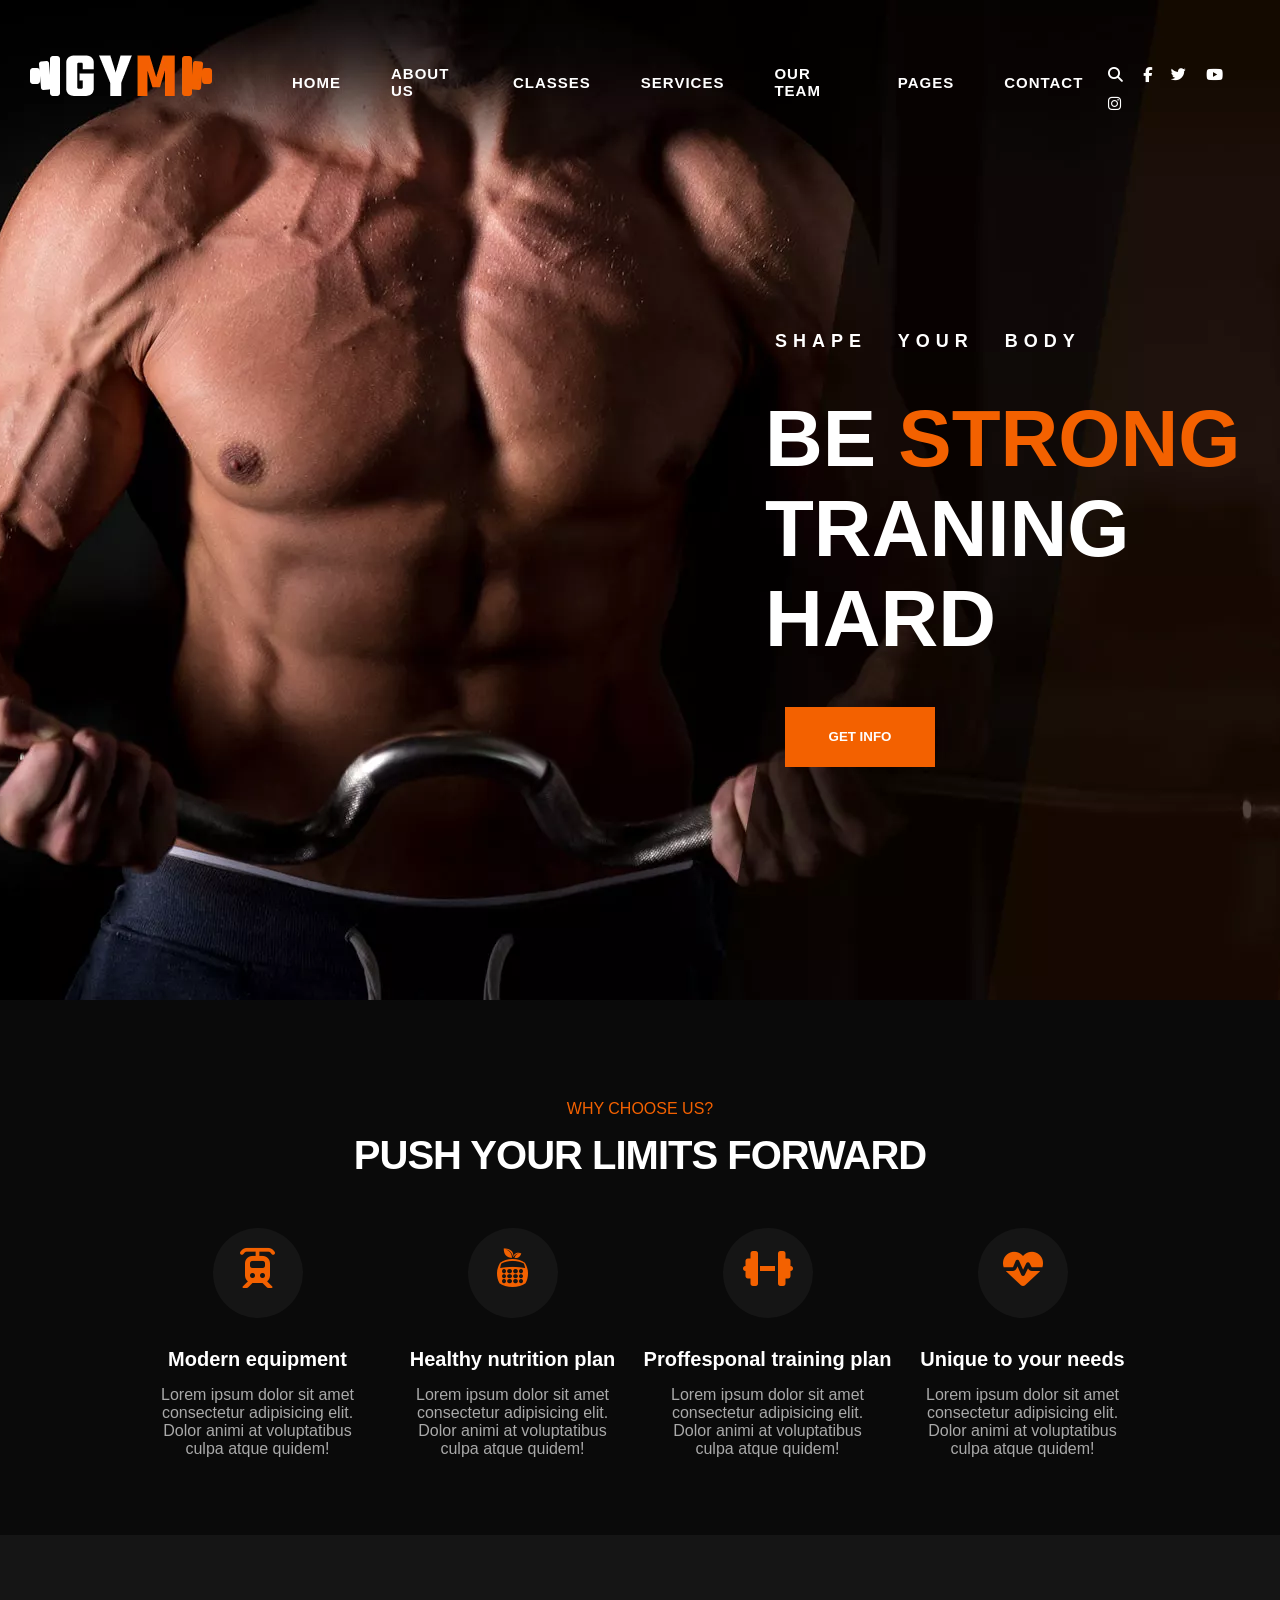
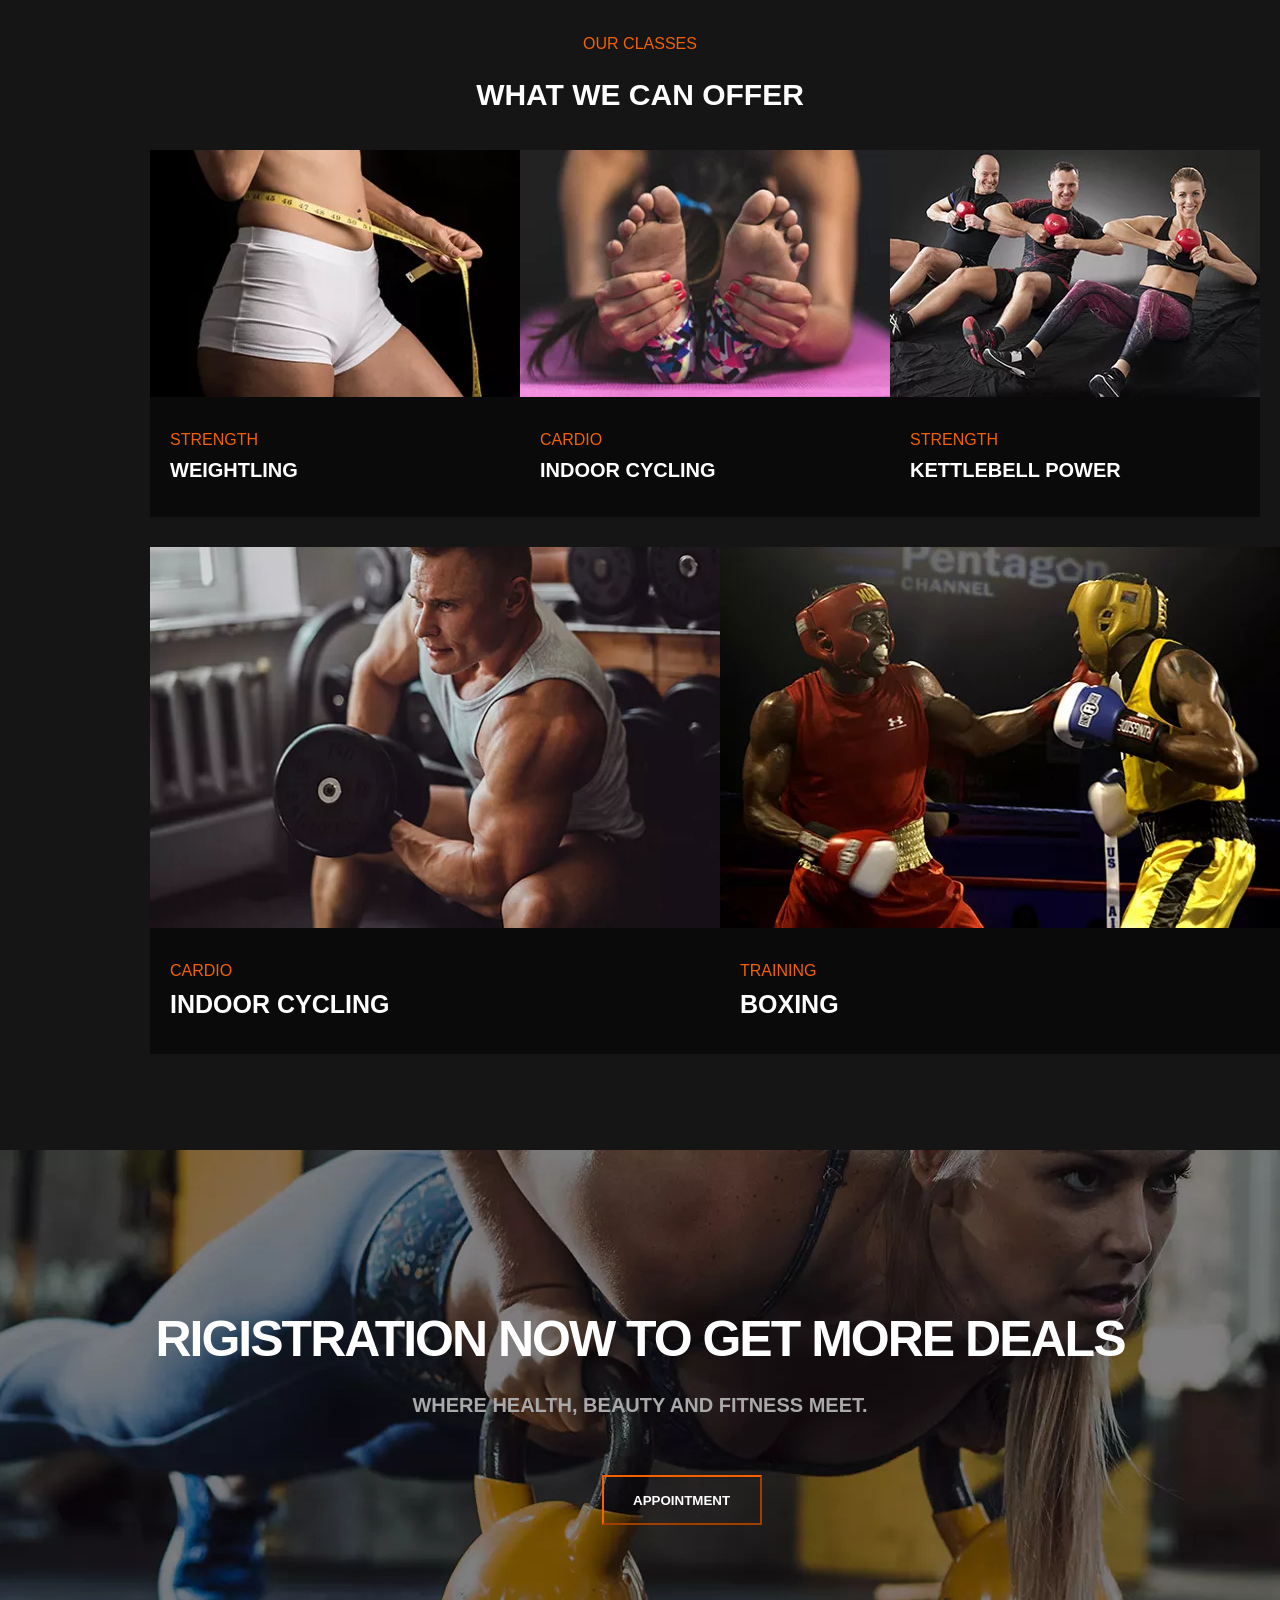
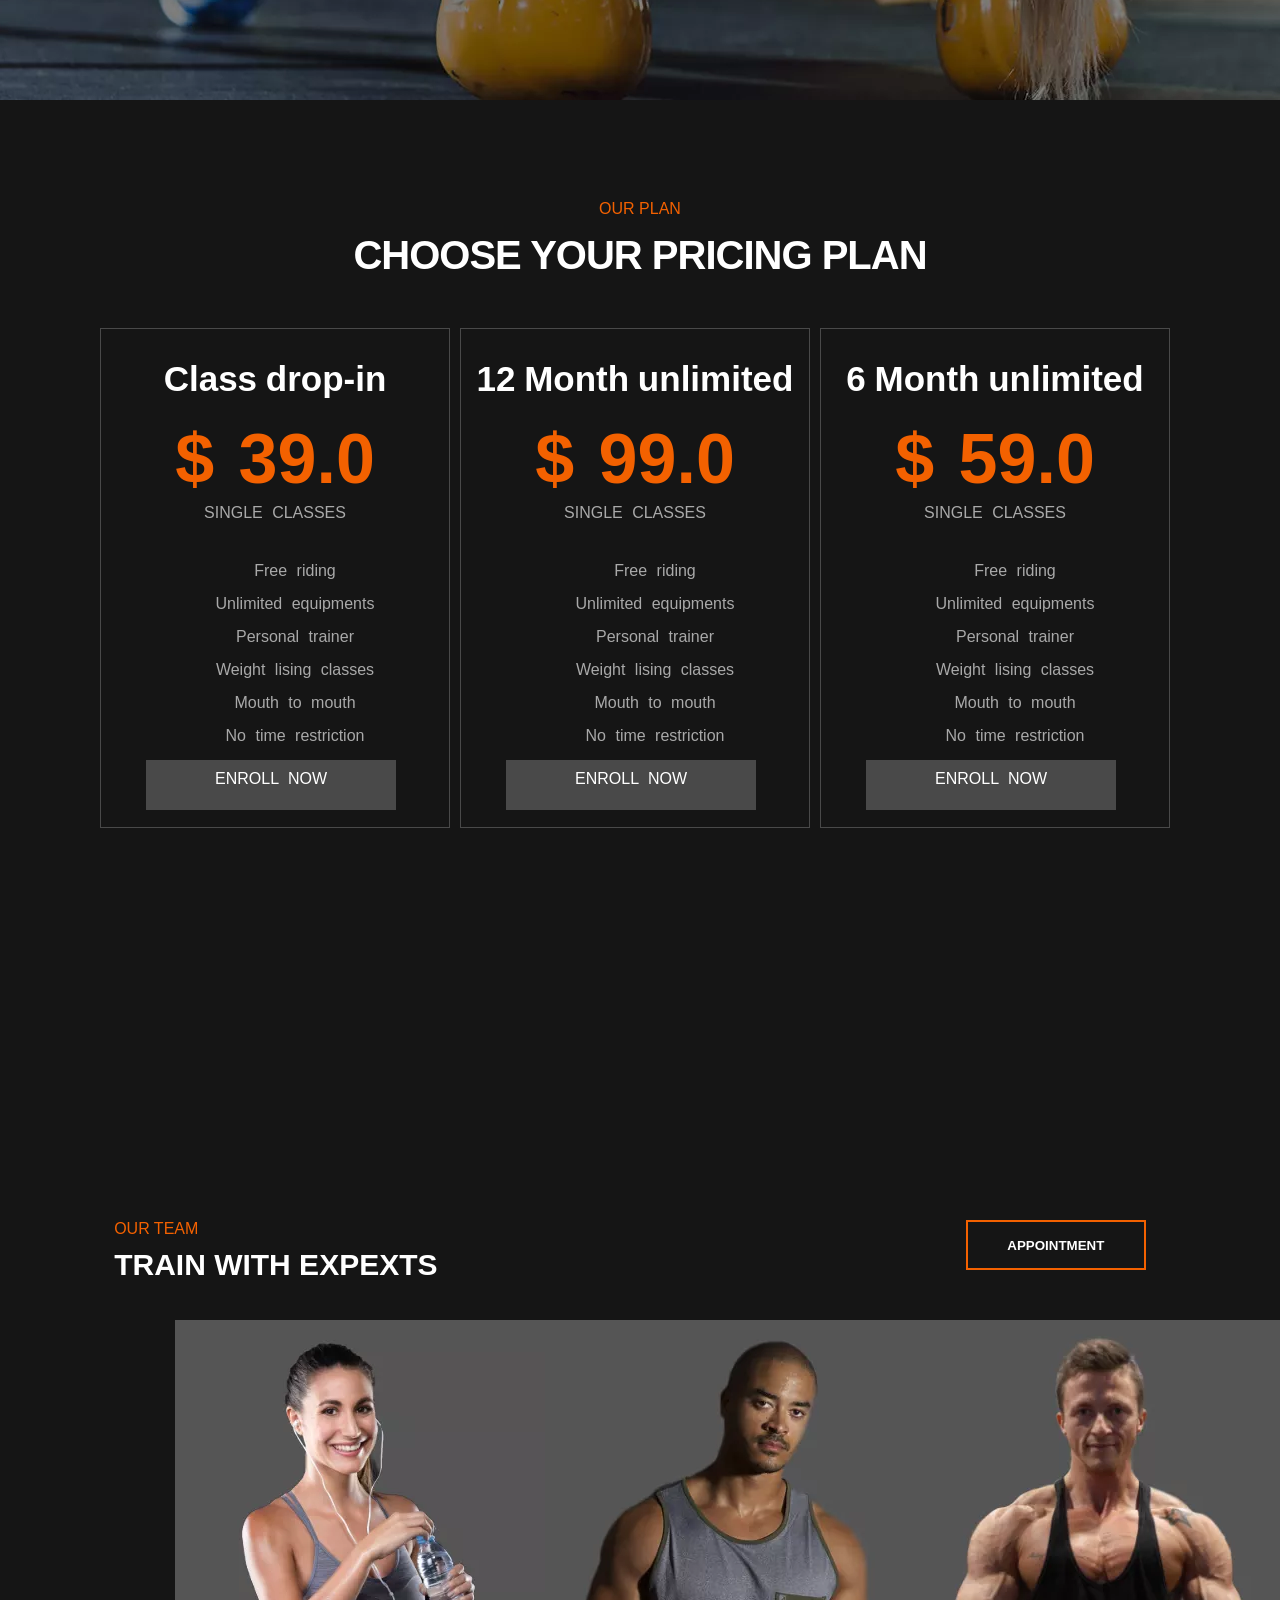
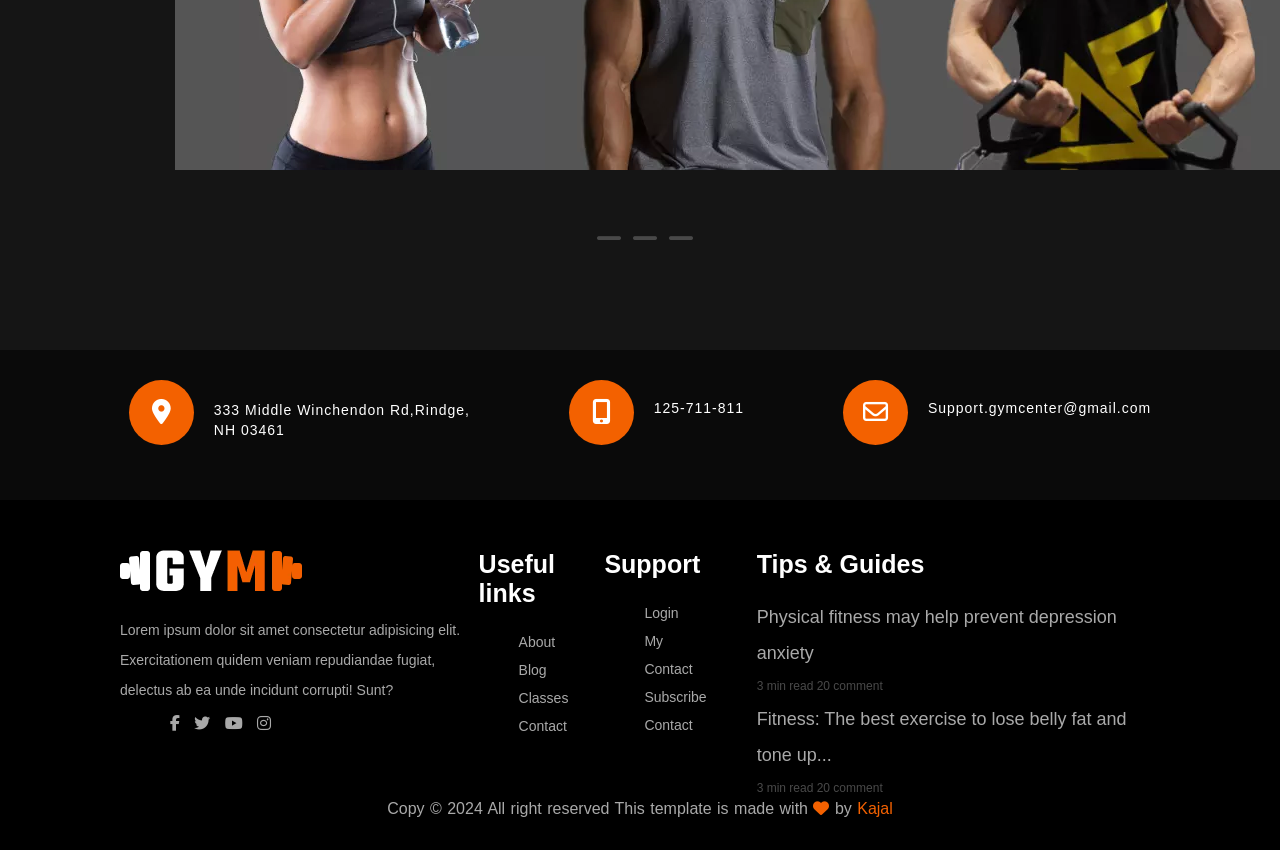
<file: index.html>
<!DOCTYPE html>
<html lang="en">
<head>
    <meta charset="UTF-8">
    <meta name="viewport" content="width=device-width, initial-scale=1.0">
    <title>Document</title>
    <link rel="stylesheet" href="style.css">
    <link rel="stylesheet" href="https://cdnjs.cloudflare.com/ajax/libs/font-awesome/6.6.0/css/all.min.css" integrity="sha512-Kc323vGBEqzTmouAECnVceyQqyqdsSiqLQISBL29aUW4U/M7pSPA/gEUZQqv1cwx4OnYxTxve5UMg5GT6L4JJg==" crossorigin="anonymous" referrerpolicy="no-referrer" />


    <link rel="preconnect" href="https://fonts.googleapis.com">
<link rel="preconnect" href="https://fonts.gstatic.com" crossorigin>
<link href="https://fonts.googleapis.com/css2?family=Mulish:ital,wght@0,200..1000;1,200..1000&display=swap" rel="stylesheet">
</head>
<body>
    <div class="head">
       <nav>
        <div class="fst-nav">
<img src="team/logo.png" alt="">
        </div>
        <div class="mid-nav">
            <ul>
                <li > <a href="" class="home">HOME</a></li>
                <li> <a href="">ABOUT US</a></li>
                <li> <a href="">CLASSES</a></li>
                <li> <a href="">SERVICES</a></li>
                <li> <a href="">OUR TEAM</a></li>
                <li> <a href="">PAGES</a></li>
                <li> <a href="">CONTACT</a></li>
                
                
                
            </ul>
        </div>
        <div class="lst-nav">
            <div class="icons">
                <a href=""><i class="fas fa-search"></i></a>
                <a href=""><i class="fab fa-facebook-f" class="search"></i></a>
                <a href=""><i class="fab fa-twitter"></i></a>
                
                <a href=""><i class="fab fa-youtube"></i></a>
                
                <a href=""><i class="fab fa-instagram"></i></a>
                

            </div>

        </div>
        
       </nav>

       <div class="main">
        <p>SHAPE YOUR BODY</p>
        <H3>BE <span>STRONG</span> <br>TRANING HARD</H3>
        <button>GET INFO</button>

       </div>
        

    </div>
    <div class="main-cont">
        <div class="uper-div">
            <div class="why-choose">
                <p>WHY CHOOSE US?</p>
                <H4>PUSH YOUR LIMITS FORWARD</H4>
            </div>
            <div class="choose-section">
                <div class="equipment">
                    <i class="fa-solid fa-train-tram"></i>
                    <h5>Modern equipment</h5>
                    <p>Lorem ipsum dolor sit amet consectetur adipisicing elit. Dolor animi at voluptatibus culpa atque quidem!</p>

                </div>
                <div class="nutrition">
                    <i class="fa-brands fa-nutritionix"></i>
                    <h5>Healthy nutrition plan</h5>
                    <p>Lorem ipsum dolor sit amet consectetur adipisicing elit. Dolor animi at voluptatibus culpa atque quidem!</p>
                </div>
                <div class="training">
                    <i class="fa-solid fa-dumbbell"></i>
                    <h5>Proffesponal training plan</h5>
                    <p>Lorem ipsum dolor sit amet consectetur adipisicing elit. Dolor animi at voluptatibus culpa atque quidem!</p>
                </div>
                <div class="needs">
                    <i class="fa-solid fa-heart-pulse"></i>
                    <h5>Unique to your needs</h5>
                    <p>Lorem ipsum dolor sit amet consectetur adipisicing elit. Dolor animi at voluptatibus culpa atque quidem!</p>
                </div>
            </div>
        </div>

        <div class="lower-div">
            <p>OUR CLASSES</p>
            <H4>WHAT WE CAN OFFER </H4>

        </div>

    </div>

    <div class="main-cont2">
        <div class="offer-1">
            <div class="weightlifting">
                <img src="classes/class-1.jpg" alt=""> 
                <p>STRENGTH</p> 
                <H5>WEIGHTLING</H5>
            </div>
            <div class="cardio">
                <img src="classes/class-2.jpg" alt="">
                <p>CARDIO</p>
                <H5>INDOOR CYCLING</H5>
            </div>
            <div class="kettlebell">
                <img src="classes/class-3.jpg" alt="">
                <p>STRENGTH</p>
                <H5>KETTLEBELL POWER</H5>
            </div>
        </div>

        <div class="offer-2">
            <div class="cycling">
                <img src="classes/class-4.jpg" alt="">
                <p>CARDIO</p>
                <H5>INDOOR CYCLING</H5>
            </div>

            <div class="boxing">
                <img src="classes/class-5.jpg" alt="">
                
                    <P>TRAINING</P>
                <H5>BOXING</H5>
                
                
            </div>
           
          
           
        </div>

    </div>
    <div class="main-cont3">
        <h3>RIGISTRATION NOW TO GET MORE DEALS</h3>
        <P>WHERE HEALTH, BEAUTY AND FITNESS MEET.</P>
        <button>APPOINTMENT</button>
    </div>

    <div class="main-cont4">
        <div class="plan">
            <p>OUR PLAN</p>
            <H4>CHOOSE YOUR PRICING PLAN</H4>
        </div>
        <div class="plan-sec">
            <div class="plan-sec1">
                <h5>Class drop-in</h5>
                <h4>$ 39.0</h4>
                <p>SINGLE CLASSES</p>
                <ul>
                    <li>Free riding</li>
                    <li>Unlimited equipments</li>
                    <li>Personal trainer</li>
                    <li>Weight lising classes</li>
                    <li>Mouth to mouth</li>
                    <li>No time restriction</li>
                </ul>
                <div class="a-div">
                    <a href="">ENROLL NOW</a>
                </div>
                

            </div>
            <div class="plan-sec2">
                <h5>12 Month unlimited</h5>
                <h4>$ 99.0</h4>
                <p>SINGLE CLASSES</p>

                <ul>
                    <li>Free riding</li>
                    <li>Unlimited equipments</li>
                    <li>Personal trainer</li>
                    <li>Weight lising classes</li>
                    <li>Mouth to mouth</li>
                    <li>No time restriction</li>
                </ul>
                <div class="a-div">
                    <a href="">ENROLL NOW</a>
                </div>
                
            </div>
            <div class="plan-sec3">
                <h5>6 Month unlimited</h5>
                <h4>$ 59.0</h4>
                <p>SINGLE CLASSES</p>

                <ul>
                    <li>Free riding</li>
                    <li>Unlimited equipments</li>
                    <li>Personal trainer</li>
                    <li>Weight lising classes</li>
                    <li>Mouth to mouth</li>
                    <li>No time restriction</li>
                </ul>
                <div class="a-div">
                    <a href="">ENROLL NOW</a>
                </div>
                
            </div>
        </div>
    </div>
    <div class="main-cont6">
        <div class="team">
            <div class="left-team">
                <p class="our">OUR TEAM</p>
                <P class="train">TRAIN WITH EXPEXTS</P>
            </div>
            <div class="right">
                <button>APPOINTMENT</button>
            </div>
        </div>
        <div class="img-team">
            <div class="img1">
                <img src="team/team-1.jpg" alt="">
            </div>
            <div class="img2">
                <img src="team/team-2.jpg" alt="">
            </div>
            <div class="img3">
                <img src="team/team-3.jpg" alt="">
            </div>
        </div>
        <div class="dash-cont">
            <i class="fas fa-minus"></i><i class="fas fa-minus"></i><i class="fas fa-minus"></i>
        </div>
        
    </div>

    <div class="cont7">
        <div class="cont7-up">
            <div class="sec1">
                <div class="icon">
                    <i class="fas fa-map-marker-alt"></i>
                </div>
                
                <p>333 Middle Winchendon Rd,Rindge, <br>NH 03461</p>
            </div>
            <div class="sec2">
                <div class="icon">
                    <i class="fas fa-mobile-alt"></i>
                </div>
                <p>125-711-811 </p>
            </div>
            <div class="sec3">
                <div class="icon">
                    <i class="far fa-envelope"></i>
                </div>
                <p>Support.gymcenter@gmail.com</p>
            </div>
        </div>
        <div class="cont7-down">
            <div class="box1">
               <img src="team/logo.png" alt=""> 
               <p>Lorem ipsum dolor sit amet consectetur adipisicing elit. Exercitationem quidem veniam repudiandae fugiat, delectus ab ea unde incidunt corrupti! Sunt?</p>
               <ul>
                <a href=""><i class="fab fa-facebook-f" class="search"></i></a>
                <a href=""><i class="fab fa-twitter"></i></a>
                
                <a href=""><i class="fab fa-youtube"></i></a>
                
                <a href=""><i class="fab fa-instagram"></i></a>
               </ul>
            </div>
            <div class="box2">
                <h5>Useful links </h5>
                <ul>
                    <li>About</li>
                    <li>Blog</li>
                    <li>Classes</li>
                    <li>Contact</li>
                </ul>
            </div>
            <div class="box3">
                <h5>Support</h5>
                <ul>
                    <li>Login</li>
                    <li>My Contact</li>
                    <li>Subscribe</li>
                    <li>Contact</li>
                </ul>
            </div>
            <div class="box4">
                <h5>Tips & Guides</h5>
                <p>Physical fitness may help prevent depression anxiety</p>
                <p class="grey">3 min read  20 comment</p>
                <p>Fitness: The best exercise to lose belly fat and tone up...</p>
                <p class="grey">3 min read  20 comment</p>
            </div>
        </div>
        <div class="footer">
            <p>Copy &#169 2024 All right reserved  This template is made with <i class="fa-solid fa-heart"></i> by <span>Kajal</span></p>
        </div>

    </div>
</body>
</html>
</file>
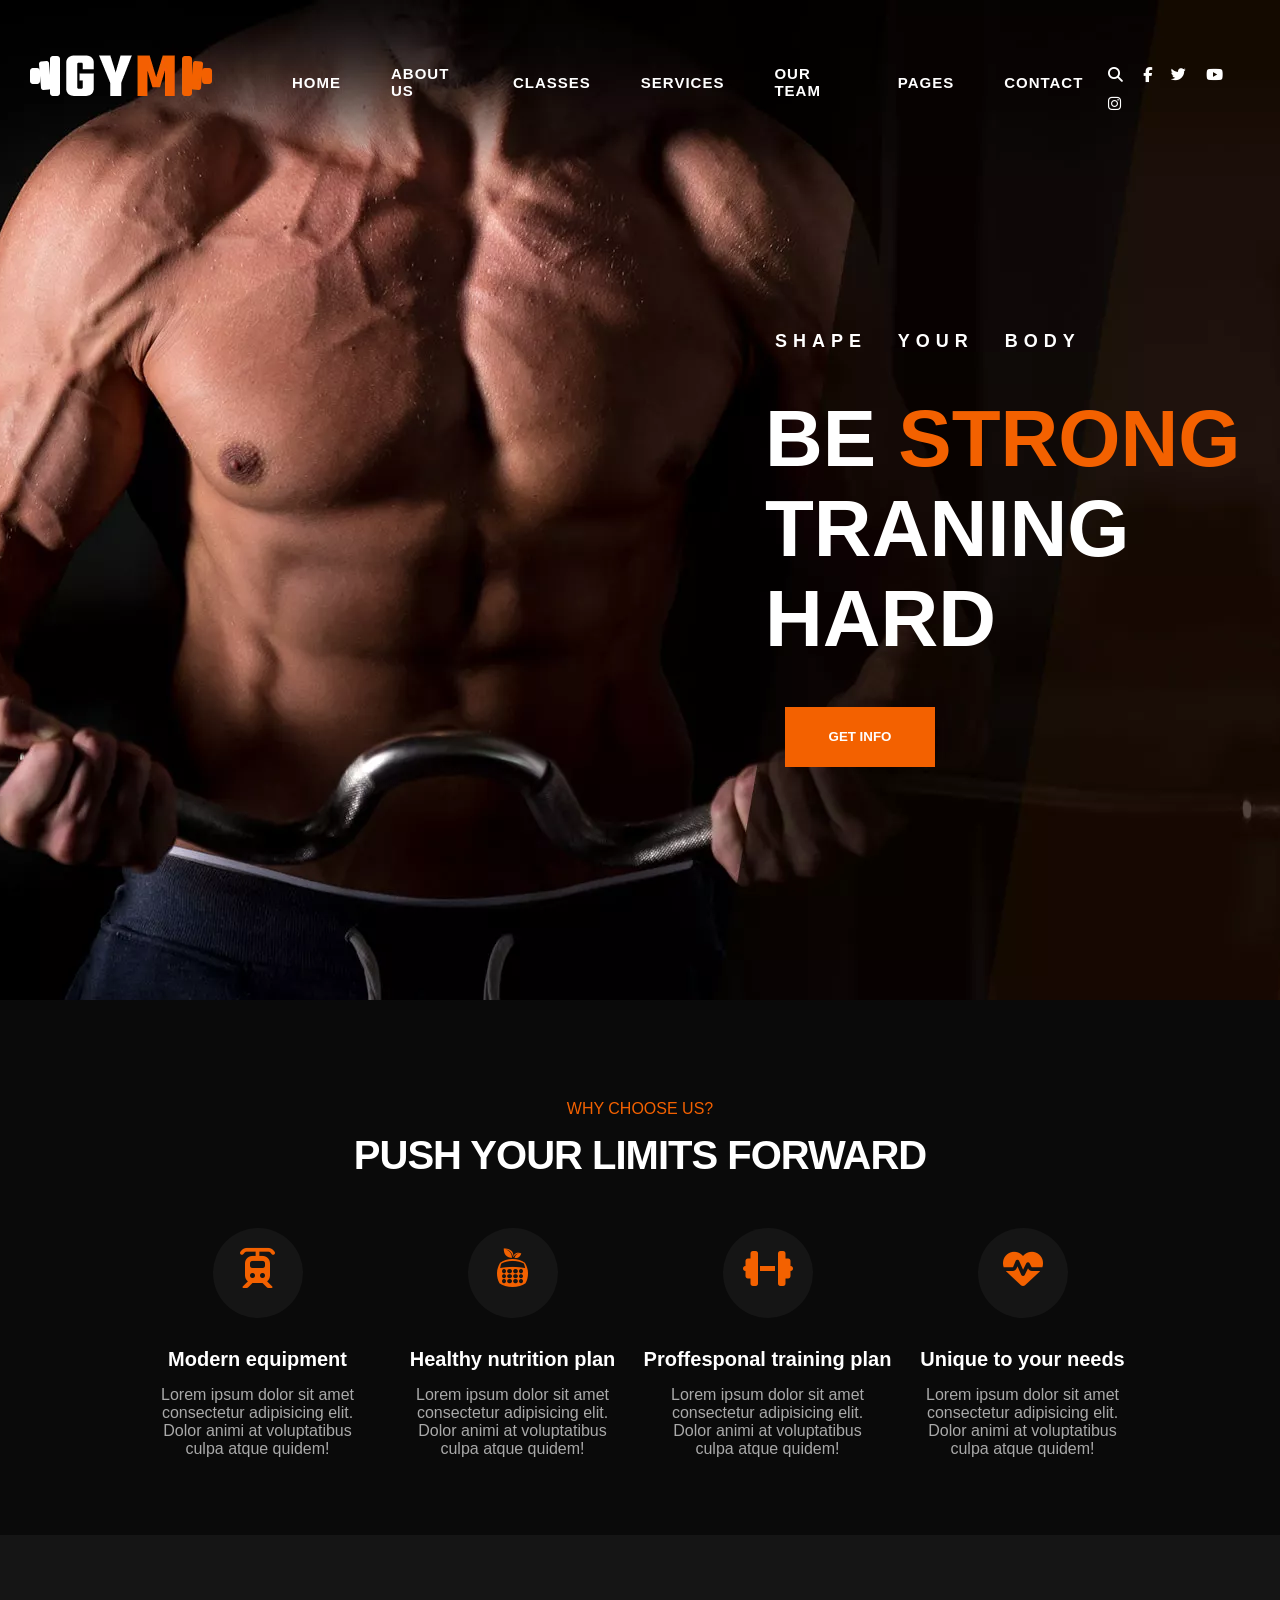
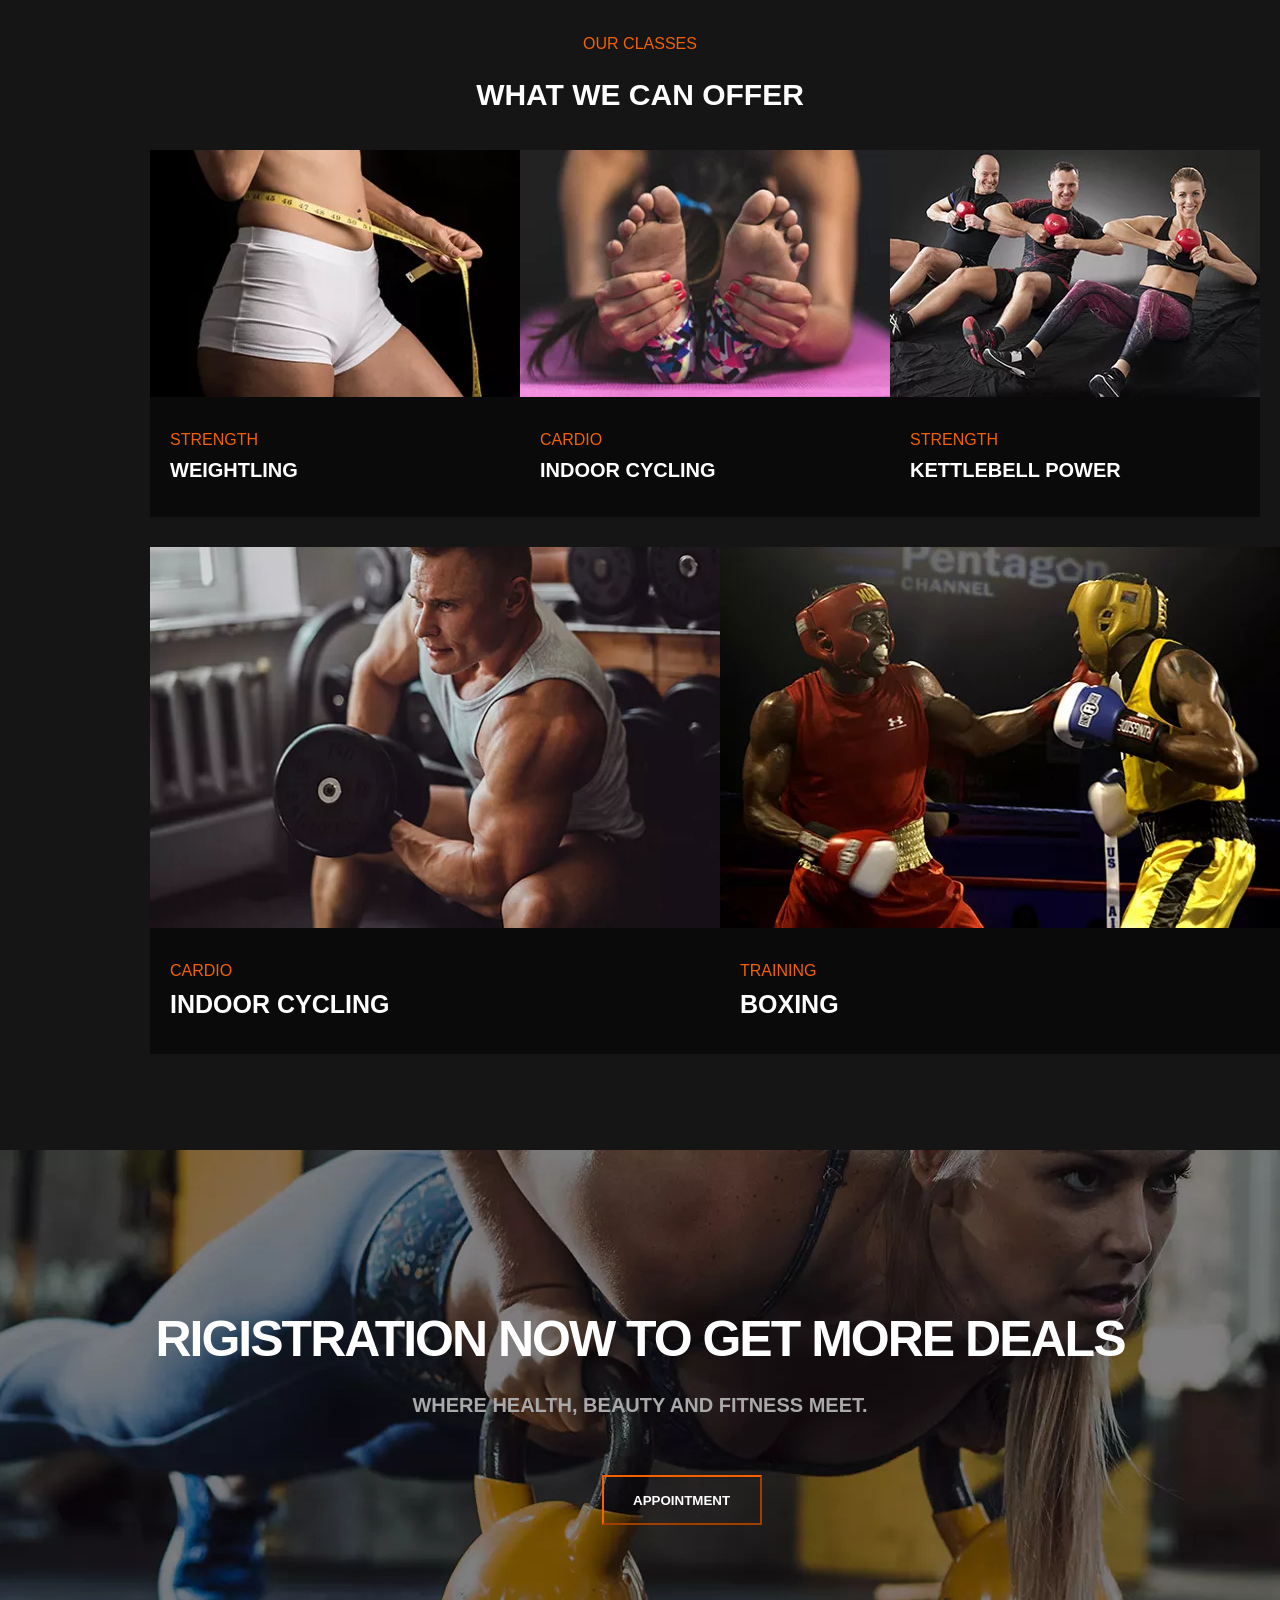
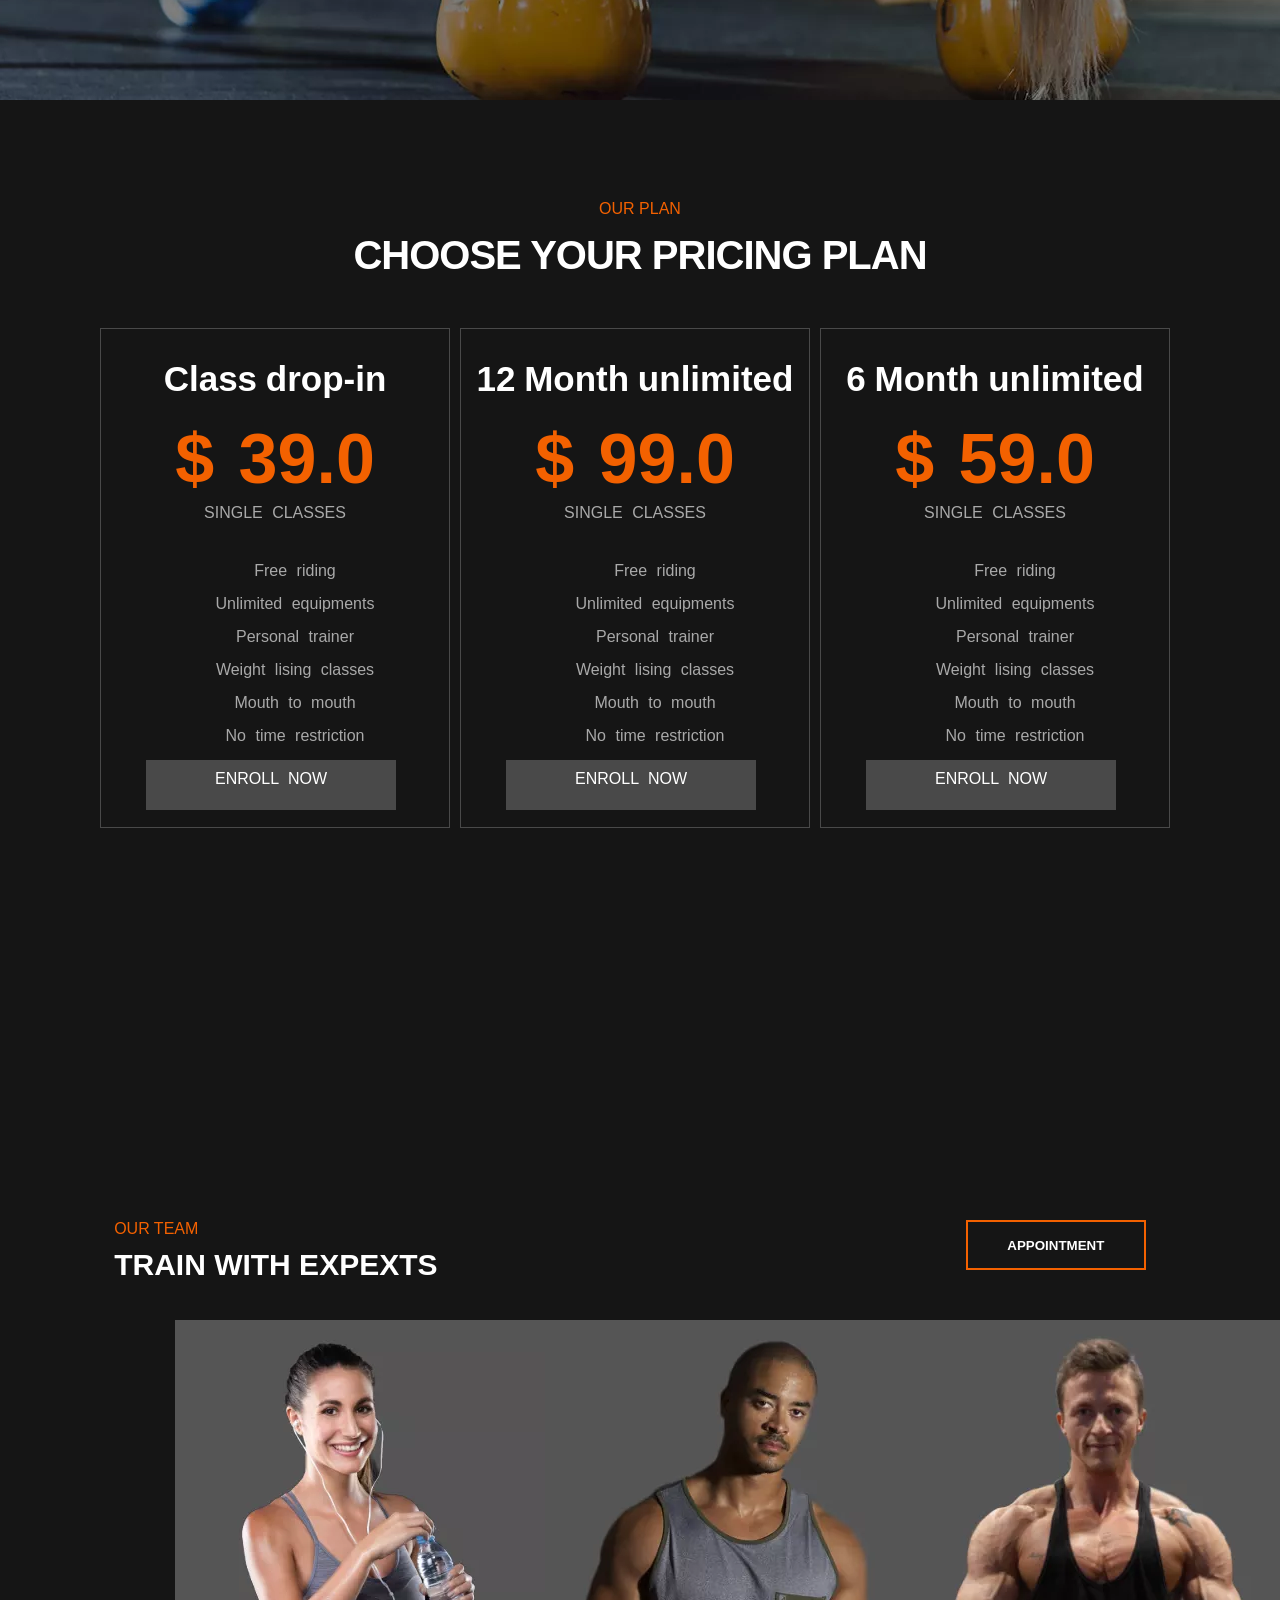
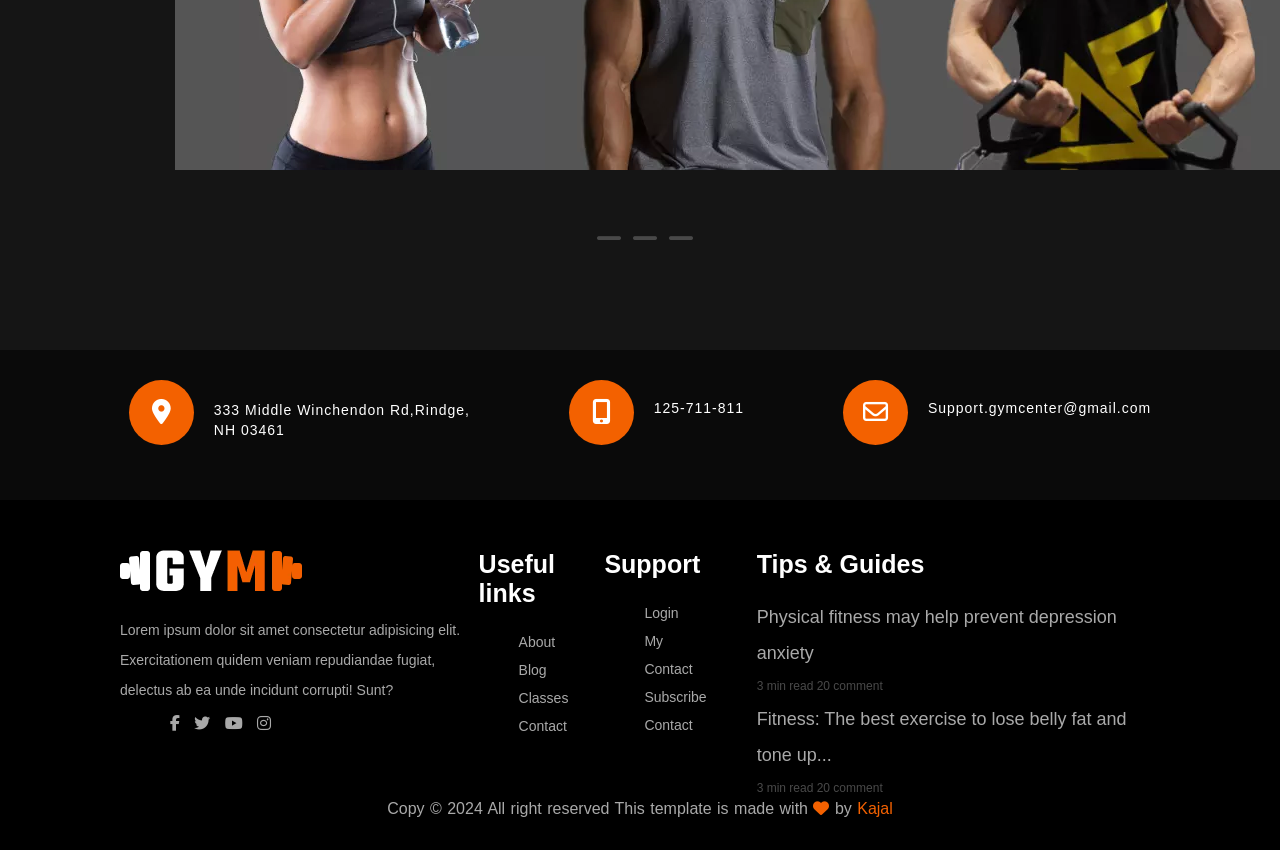
<file: GYMWEBSITE/index.html>
<!DOCTYPE html>
<html lang="en">
<head>
    <meta charset="UTF-8">
    <meta name="viewport" content="width=device-width, initial-scale=1.0">
    <title>Document</title>
    <link rel="stylesheet" href="style.css">
    <link rel="stylesheet" href="https://cdnjs.cloudflare.com/ajax/libs/font-awesome/6.6.0/css/all.min.css" integrity="sha512-Kc323vGBEqzTmouAECnVceyQqyqdsSiqLQISBL29aUW4U/M7pSPA/gEUZQqv1cwx4OnYxTxve5UMg5GT6L4JJg==" crossorigin="anonymous" referrerpolicy="no-referrer" />


    <link rel="preconnect" href="https://fonts.googleapis.com">
<link rel="preconnect" href="https://fonts.gstatic.com" crossorigin>
<link href="https://fonts.googleapis.com/css2?family=Mulish:ital,wght@0,200..1000;1,200..1000&display=swap" rel="stylesheet">
</head>
<body>
    <div class="head">
       <nav>
        <div class="fst-nav">
<img src="team/logo.png" alt="">
        </div>
        <div class="mid-nav">
            <ul>
                <li > <a href="" class="home">HOME</a></li>
                <li> <a href="">ABOUT US</a></li>
                <li> <a href="">CLASSES</a></li>
                <li> <a href="">SERVICES</a></li>
                <li> <a href="">OUR TEAM</a></li>
                <li> <a href="">PAGES</a></li>
                <li> <a href="">CONTACT</a></li>
                
                
                
            </ul>
        </div>
        <div class="lst-nav">
            <div class="icons">
                <a href=""><i class="fas fa-search"></i></a>
                <a href=""><i class="fab fa-facebook-f" class="search"></i></a>
                <a href=""><i class="fab fa-twitter"></i></a>
                
                <a href=""><i class="fab fa-youtube"></i></a>
                
                <a href=""><i class="fab fa-instagram"></i></a>
                

            </div>

        </div>
        
       </nav>

       <div class="main">
        <p>SHAPE YOUR BODY</p>
        <H3>BE <span>STRONG</span> <br>TRANING HARD</H3>
        <button>GET INFO</button>

       </div>
        

    </div>
    <div class="main-cont">
        <div class="uper-div">
            <div class="why-choose">
                <p>WHY CHOOSE US?</p>
                <H4>PUSH YOUR LIMITS FORWARD</H4>
            </div>
            <div class="choose-section">
                <div class="equipment">
                    <i class="fa-solid fa-train-tram"></i>
                    <h5>Modern equipment</h5>
                    <p>Lorem ipsum dolor sit amet consectetur adipisicing elit. Dolor animi at voluptatibus culpa atque quidem!</p>

                </div>
                <div class="nutrition">
                    <i class="fa-brands fa-nutritionix"></i>
                    <h5>Healthy nutrition plan</h5>
                    <p>Lorem ipsum dolor sit amet consectetur adipisicing elit. Dolor animi at voluptatibus culpa atque quidem!</p>
                </div>
                <div class="training">
                    <i class="fa-solid fa-dumbbell"></i>
                    <h5>Proffesponal training plan</h5>
                    <p>Lorem ipsum dolor sit amet consectetur adipisicing elit. Dolor animi at voluptatibus culpa atque quidem!</p>
                </div>
                <div class="needs">
                    <i class="fa-solid fa-heart-pulse"></i>
                    <h5>Unique to your needs</h5>
                    <p>Lorem ipsum dolor sit amet consectetur adipisicing elit. Dolor animi at voluptatibus culpa atque quidem!</p>
                </div>
            </div>
        </div>

        <div class="lower-div">
            <p>OUR CLASSES</p>
            <H4>WHAT WE CAN OFFER </H4>

        </div>

    </div>

    <div class="main-cont2">
        <div class="offer-1">
            <div class="weightlifting">
                <img src="classes/class-1.jpg" alt=""> 
                <p>STRENGTH</p> 
                <H5>WEIGHTLING</H5>
            </div>
            <div class="cardio">
                <img src="classes/class-2.jpg" alt="">
                <p>CARDIO</p>
                <H5>INDOOR CYCLING</H5>
            </div>
            <div class="kettlebell">
                <img src="classes/class-3.jpg" alt="">
                <p>STRENGTH</p>
                <H5>KETTLEBELL POWER</H5>
            </div>
        </div>

        <div class="offer-2">
            <div class="cycling">
                <img src="classes/class-4.jpg" alt="">
                <p>CARDIO</p>
                <H5>INDOOR CYCLING</H5>
            </div>

            <div class="boxing">
                <img src="classes/class-5.jpg" alt="">
                
                    <P>TRAINING</P>
                <H5>BOXING</H5>
                
                
            </div>
           
          
           
        </div>

    </div>
    <div class="main-cont3">
        <h3>RIGISTRATION NOW TO GET MORE DEALS</h3>
        <P>WHERE HEALTH, BEAUTY AND FITNESS MEET.</P>
        <button>APPOINTMENT</button>
    </div>

    <div class="main-cont4">
        <div class="plan">
            <p>OUR PLAN</p>
            <H4>CHOOSE YOUR PRICING PLAN</H4>
        </div>
        <div class="plan-sec">
            <div class="plan-sec1">
                <h5>Class drop-in</h5>
                <h4>$ 39.0</h4>
                <p>SINGLE CLASSES</p>
                <ul>
                    <li>Free riding</li>
                    <li>Unlimited equipments</li>
                    <li>Personal trainer</li>
                    <li>Weight lising classes</li>
                    <li>Mouth to mouth</li>
                    <li>No time restriction</li>
                </ul>
                <div class="a-div">
                    <a href="">ENROLL NOW</a>
                </div>
                

            </div>
            <div class="plan-sec2">
                <h5>12 Month unlimited</h5>
                <h4>$ 99.0</h4>
                <p>SINGLE CLASSES</p>

                <ul>
                    <li>Free riding</li>
                    <li>Unlimited equipments</li>
                    <li>Personal trainer</li>
                    <li>Weight lising classes</li>
                    <li>Mouth to mouth</li>
                    <li>No time restriction</li>
                </ul>
                <div class="a-div">
                    <a href="">ENROLL NOW</a>
                </div>
                
            </div>
            <div class="plan-sec3">
                <h5>6 Month unlimited</h5>
                <h4>$ 59.0</h4>
                <p>SINGLE CLASSES</p>

                <ul>
                    <li>Free riding</li>
                    <li>Unlimited equipments</li>
                    <li>Personal trainer</li>
                    <li>Weight lising classes</li>
                    <li>Mouth to mouth</li>
                    <li>No time restriction</li>
                </ul>
                <div class="a-div">
                    <a href="">ENROLL NOW</a>
                </div>
                
            </div>
        </div>
    </div>
    <div class="main-cont6">
        <div class="team">
            <div class="left-team">
                <p class="our">OUR TEAM</p>
                <P class="train">TRAIN WITH EXPEXTS</P>
            </div>
            <div class="right">
                <button>APPOINTMENT</button>
            </div>
        </div>
        <div class="img-team">
            <div class="img1">
                <img src="team/team-1.jpg" alt="">
            </div>
            <div class="img2">
                <img src="team/team-2.jpg" alt="">
            </div>
            <div class="img3">
                <img src="team/team-3.jpg" alt="">
            </div>
        </div>
        <div class="dash-cont">
            <i class="fas fa-minus"></i><i class="fas fa-minus"></i><i class="fas fa-minus"></i>
        </div>
        
    </div>

    <div class="cont7">
        <div class="cont7-up">
            <div class="sec1">
                <div class="icon">
                    <i class="fas fa-map-marker-alt"></i>
                </div>
                
                <p>333 Middle Winchendon Rd,Rindge, <br>NH 03461</p>
            </div>
            <div class="sec2">
                <div class="icon">
                    <i class="fas fa-mobile-alt"></i>
                </div>
                <p>125-711-811 </p>
            </div>
            <div class="sec3">
                <div class="icon">
                    <i class="far fa-envelope"></i>
                </div>
                <p>Support.gymcenter@gmail.com</p>
            </div>
        </div>
        <div class="cont7-down">
            <div class="box1">
               <img src="team/logo.png" alt=""> 
               <p>Lorem ipsum dolor sit amet consectetur adipisicing elit. Exercitationem quidem veniam repudiandae fugiat, delectus ab ea unde incidunt corrupti! Sunt?</p>
               <ul>
                <a href=""><i class="fab fa-facebook-f" class="search"></i></a>
                <a href=""><i class="fab fa-twitter"></i></a>
                
                <a href=""><i class="fab fa-youtube"></i></a>
                
                <a href=""><i class="fab fa-instagram"></i></a>
               </ul>
            </div>
            <div class="box2">
                <h5>Useful links </h5>
                <ul>
                    <li>About</li>
                    <li>Blog</li>
                    <li>Classes</li>
                    <li>Contact</li>
                </ul>
            </div>
            <div class="box3">
                <h5>Support</h5>
                <ul>
                    <li>Login</li>
                    <li>My Contact</li>
                    <li>Subscribe</li>
                    <li>Contact</li>
                </ul>
            </div>
            <div class="box4">
                <h5>Tips & Guides</h5>
                <p>Physical fitness may help prevent depression anxiety</p>
                <p class="grey">3 min read  20 comment</p>
                <p>Fitness: The best exercise to lose belly fat and tone up...</p>
                <p class="grey">3 min read  20 comment</p>
            </div>
        </div>
        <div class="footer">
            <p>Copy &#169 2024 All right reserved  This template is made with <i class="fa-solid fa-heart"></i> by <span>Kajal</span></p>
        </div>

    </div>
</body>
</html>
</file>
<file: style.css>
*{
    margin: 0;
    font-family: sans-serif;
    font-family: "Muli", sans-serif;
 
}

.head{
    background-image: url(hero/hero-1.jpg);
    height: 1000px;
   background-position-x:-200px ;
}

nav{
    display: flex;
    justify-content: space-between;
    color: white;
    padding-top: 55px;
    padding-left: 30px;

}
nav .mid-nav ul{
    display: flex;
   
    padding-top: 10px;
    
    
    align-items: center;
    font-size: 15px;
    font-weight: 600;
   
   
}
nav .mid-nav ul li{
    margin-left: 40px;
    padding-left: 10px 0;
    margin-right: 10px;
    list-style:  none;
    font-family: "Oswald",sans-serif;  
}

.search :after{
    position: absolute;
    right: 0;
    top: 5px;
    height: 15px;
    width: 1px;
    background: rgba(255, 255, 255, 0.3);
    content: "";
    

}

nav .lst-nav{
    margin-right: 30px;
}
nav .mid-nav ul li a{
    color: white;
    text-decoration: none;
    letter-spacing: 1PX;
}
nav .mid-nav ul li a:hover{
    color: #F36100;
    text-decoration: line-through;
}
 a .home{
    color: #F36100;

}

nav .lst-nav i{
    
    margin-left: 15px;
    padding-top: 12px;
    font-size: 15px;
    word-spacing: 10px;
}
nav .lst-nav i{
    color: white;
}

.main{
    
    margin-top: 17%;
    color: white;
    margin-left: 785px;
    
}

.main p{
    font-size: 18px;
    font-weight:600 ;
    word-spacing: 20px;
    letter-spacing: 6px;
    margin-bottom: 30px;
    margin-left:-10px ;
}

.main h3{
    font-size: 80px;
    font-weight: 700;
    margin-left: -20px;
    line-height:90px ;
    margin-top: 42px;
}

.main h3 span{
    color: #F36100;
}

.main button{
    background-color: #F36100;
    border: none;
    color: white;
    width: 150px;
    height: 60px;
    margin-top: 43px;
    font-weight: bold;
}
.main-cont{
    height: 750px;
    width: 100vw;
    text-align: center;
}
.uper-div{
    height: 535px;
    background-color: #0A0A0A;
    color: white;
}
.why-choose{
    padding-top: 100px;
    padding-bottom:50px ;
}
.why-choose p{
    padding-bottom: 15px;
    color: #F36100;
    justify-content: center;
}
.why-choose h4{
    font-size: 40px;
    letter-spacing: -1px;
}

.choose-section{
    display: flex;
    padding-left: 130px;
    padding-right: 130px;
}
.choose-section i{
    background-color: #151515;
    height: 90px;
    width: 90px;
    font-size: 40px;
    box-sizing: border-box;
    padding-top: 20PX;
    color: #F36100;
    align-items: center;
    text-align: center;
    border-radius: 50%;
    margin-bottom: 30px;
}
.choose-section h5{
    font-size: 20px;
    margin-bottom: 15px;
   
}
.choose-section p{
    color:#A9A9A9 ;
    padding-left: 20px;
    padding-right: 20px;
}

.lower-div{
    background-color:#151515 ;
    height: 215px;
    color: white;
}
.lower-div p{
    padding-top: 100px;
    color: #F36100;
    padding-bottom: 25px;
}
.lower-div h4{
    font-size: 30px;
    padding-bottom: -10px;
}
.main-cont2{
    height: 1000px;
    width: 100vw;
    background-color: #151515;
    color: white;
   
}
.offer-1{
    display: flex;
    justify-content: space-evenly;
    padding-left: 150px;
    padding-right: 150px;
}
.offer-1 div{
    background-color: #0A0A0A;
    padding-bottom: 35px;
}
.offer-1 p{
    padding-top: 30px;
    padding-left: 20px;
    color: #F36100;
    
}
.offer-1 h5{
    padding-left: 20px;
    margin-top: 10px;
    font-size: 20px;
}

.offer-2{
    display: flex;
    justify-content: space-evenly;
    padding-top: 30px;
    box-sizing: border-box;
    padding-left: 150px;
    padding-right: 150px;
    box-sizing: border-box;
    
}
.offer-2 div{
    background-color: #0A0A0A;
    padding-bottom: 35px;
    box-sizing: border-box;



}
.offer-2 p{
    padding-top: 30px;
    padding-left: 20px;
    color: #F36100;
    
}
.offer-2 h5{
    padding-left: 20px;
    margin-top: 10px;
    font-size: 25px;
}
.main-cont3{
    height: 550px;
    width: 100vw;
    background-image: url(team/banner-bg.jpg);
    background-position-x: -200px;
   display: flex;
   flex-direction: column;
   justify-content: center;
    color: white;
    text-align: center;
    position: relative;
}

.main-cont3 button{
    height: 50px;
    width: 160px;
   position: absolute;
    background: transparent;
    margin-top: 150px;
    left: 47%;
    
    
    border-color: #F36100;
    color: white;
    font-weight: bold;

}
.main-cont3 button:hover{
    background-color: #F36100;
    cursor: pointer;
}
.main-cont3 h3{
    margin-top: -120px;
    font-size: 50px;
    margin-bottom: 30px;
    letter-spacing: -2px;
    line-height: 50px;
}
.main-cont3 p{
    font-size: 20px;
    color: #A9A9A9;
    font-weight: bold;
}
.main-cont4{
    padding-top: 100px;
    background-color: #151515;
    color: white;
    text-align: center;
    height: 1000px;
    width: 100vw;
}
.plan-sec{
    margin-top: 50px;
   
    display: grid;
    grid-template-columns: 1fr 1fr 1fr;
    margin-left: 100px;
    margin-right: 100px;
    
}
.plan-sec1:hover{
    background-color: white;
    color: black;
}

.plan-sec2:hover{
    background-color: white;
    color: black;
}
.plan-sec3:hover{
    background-color: white;
    color: black;
}
.plan p{
    color: #F36100;
    margin-bottom: 15px;
 

}
.plan h4{
    font-size: 40px;
    margin-bottom: 30px;
    letter-spacing: -1px;
}
.plan-sec1 {
    height: 500px;
    width: 350px;
    word-spacing: 5px;
    text-align: center;
    border-color:1px solid #A9A9A9;
    border: 1px solid #494949;
    box-sizing: border-box;
    padding-top: 30px;
}
.plan-sec2{
    height: 500px;
    width: 350px;
    word-spacing: 5px;
    text-align: center;
    border-color:1px solid #A9A9A9;
    border: 1px solid #494949;
    box-sizing: border-box;
    padding-top: 30px;
}
.plan-sec3{
    height: 500px;
    width: 350px;
    word-spacing: 5px;
    text-align: center;
    border-color:1px solid #A9A9A9;
    border: 1px solid #494949;
    box-sizing: border-box;
    padding-top: 30px;
}
.plan-sec h5{
font-size: 35px;
margin-bottom: 20px;
word-spacing: -1px;
}
.plan-sec h4{
    font-size: 70px;
    color: #F36100;
    margin-bottom: 5px;
}
.plan-sec P{
    color:#A9A9A9;
    margin-bottom: 40px;
}

.plan-sec ul li{
    text-align: center;
list-style: none;
padding-bottom: 15px;
color: #A9A9A9;
}
.plan-sec a{
    text-decoration: none;
    color: white;
    padding-top: 10px;
    
}
.a-div{
    height: 50px;
    width: 250px;
    margin-left: 45px;
    background-color: #494949;
    margin-bottom: 20px;
    box-sizing: border-box;
    padding-top: 10px;
    
}
.main-cont6{
    height: 750px;
    width: 100vw;
    background-color: #151515;
    color: white;
    
}
.team{
    display: flex;
    justify-content: space-around;
    padding-top: 20px;
    
    
    

}

.img-team{
    display: grid;
    grid-template-columns: 1fr 1fr 1fr;
    text-align: center;
    margin-left: 175px;
    margin-right: 175px;

   
    
    
}
.our{
    color: #F36100;
    margin-bottom: 10px;
}
.train{
    font-size: 30px;
    font-weight: bold;
}
.right {
    height: 100px;
    width: 500px;
    border-color: 1px solid #F36100;
}

.right button{
    height: 50px;
    width: 180px;
    border: 2px solid#F36100;
    color: white;
    background-color: transparent;
    font-weight: bold;
    margin-left: 300px;
}
.right button:hover{
    background-color: #F36100;
    color: white;
    cursor: pointer;
}
.dash-cont{
    display: flex;
    justify-content: center;
    font-size: 50px;
    margin-top: 50px;
}

.dash-cont i{
    margin-left: 10px;
    margin-left: 10px;
    color: #494949;
    font-size: 30px;
}

.dash-cont i:hover{

    color: #F36100;
}
.cont7{
height: 500px;
width: 100vw;
background-color: #000000;

}
.cont7-up{
    box-sizing: border-box;
    
    padding-top: 30px;
    width: 100vw;
    color: white;
    height: 150px;
    background-color: #0A0A0A;
    display: flex;
    justify-content: space-evenly;
    box-sizing: border-box;
    padding-left: 30px;
    padding-right: 30px;
    
    
}
.sec1,.sec2,.sec3{
    display: flex;
    
    
    
}
.sec1 p{
    padding-top: 20px;
    box-sizing: border-box;
    font-size: 14px;
    line-height: 20px;
    letter-spacing: 1px;
}
.sec2 p{
    padding-top: 20px;
    box-sizing: border-box;
    font-size: 14px;
    letter-spacing: 1px;


}
.sec3 p{
    padding-top: 20px;
    box-sizing: border-box;
    font-size: 14px;
    letter-spacing: 1px;

}

.icon i{
    margin-right: 20px;
    font-size: 20px;
    background-color: #F36100;
    height: 65px;
    width: 65px;
    font-size: 25px;
    box-sizing: border-box;
    padding-top: 20PX;
    color: white;
    align-items: center;
    text-align: center;
    border-radius: 50%;
    margin-bottom: 30px;  
}

.cont7-down{
    color: white;
    display: flex;
    justify-content: space-evenly;
   
    box-sizing: border-box;
    padding-top: 50px;
}
.cont7-down h5{
    font-size: 25px;
    padding-bottom: 20px;

}
.cont7-down li{
    color: #A9A9A9;
    line-height: 2;
    list-style: none;
    font-size: 14px;

}

.box1{
    height: 300px;
    width: 400px;
    padding-left: 120px;
    
    
    
}
.box1 img{
    padding-bottom: 20px;
}
.box1 p{
    line-height: 30px;
    color: #A9A9A9;
    padding-bottom: 10px;
    font-size: 14px;
}

.box1 i{
   
    color: #A9A9A9;
    padding-left: 10px;
    font: 14px;
}
.box4{
    padding-right: 120px;
    padding-left: 50px;
}
.box4 p{
    line-height: 2;
    font-size: 18px;
    font-weight: 500;
    color: #A9A9A9;
    padding-bottom: 3px;
}
.box4 .grey{
    font-size: 12px;
    color: #494949;
}

.footer{
    text-align: center;
    color: #A9A9A9;
    margin-top: -50px;
    word-spacing: 1px;

}
.footer i,span{
    color: #F36100;
}
</file>
<file: GYMWEBSITE/style.css>
*{
    margin: 0;
    font-family: sans-serif;
    font-family: "Muli", sans-serif;
 
}

.head{
    background-image: url(hero/hero-1.jpg);
    height: 1000px;
   background-position-x:-200px ;
}

nav{
    display: flex;
    justify-content: space-between;
    color: white;
    padding-top: 55px;
    padding-left: 30px;

}
nav .mid-nav ul{
    display: flex;
   
    padding-top: 10px;
    
    
    align-items: center;
    font-size: 15px;
    font-weight: 600;
   
   
}
nav .mid-nav ul li{
    margin-left: 40px;
    padding-left: 10px 0;
    margin-right: 10px;
    list-style:  none;
    font-family: "Oswald",sans-serif;  
}

.search :after{
    position: absolute;
    right: 0;
    top: 5px;
    height: 15px;
    width: 1px;
    background: rgba(255, 255, 255, 0.3);
    content: "";
    

}

nav .lst-nav{
    margin-right: 30px;
}
nav .mid-nav ul li a{
    color: white;
    text-decoration: none;
    letter-spacing: 1PX;
}
nav .mid-nav ul li a:hover{
    color: #F36100;
    text-decoration: line-through;
}
 a .home{
    color: #F36100;

}

nav .lst-nav i{
    
    margin-left: 15px;
    padding-top: 12px;
    font-size: 15px;
    word-spacing: 10px;
}
nav .lst-nav i{
    color: white;
}

.main{
    
    margin-top: 17%;
    color: white;
    margin-left: 785px;
    
}

.main p{
    font-size: 18px;
    font-weight:600 ;
    word-spacing: 20px;
    letter-spacing: 6px;
    margin-bottom: 30px;
    margin-left:-10px ;
}

.main h3{
    font-size: 80px;
    font-weight: 700;
    margin-left: -20px;
    line-height:90px ;
    margin-top: 42px;
}

.main h3 span{
    color: #F36100;
}

.main button{
    background-color: #F36100;
    border: none;
    color: white;
    width: 150px;
    height: 60px;
    margin-top: 43px;
    font-weight: bold;
}
.main-cont{
    height: 750px;
    width: 100vw;
    text-align: center;
}
.uper-div{
    height: 535px;
    background-color: #0A0A0A;
    color: white;
}
.why-choose{
    padding-top: 100px;
    padding-bottom:50px ;
}
.why-choose p{
    padding-bottom: 15px;
    color: #F36100;
    justify-content: center;
}
.why-choose h4{
    font-size: 40px;
    letter-spacing: -1px;
}

.choose-section{
    display: flex;
    padding-left: 130px;
    padding-right: 130px;
}
.choose-section i{
    background-color: #151515;
    height: 90px;
    width: 90px;
    font-size: 40px;
    box-sizing: border-box;
    padding-top: 20PX;
    color: #F36100;
    align-items: center;
    text-align: center;
    border-radius: 50%;
    margin-bottom: 30px;
}
.choose-section h5{
    font-size: 20px;
    margin-bottom: 15px;
   
}
.choose-section p{
    color:#A9A9A9 ;
    padding-left: 20px;
    padding-right: 20px;
}

.lower-div{
    background-color:#151515 ;
    height: 215px;
    color: white;
}
.lower-div p{
    padding-top: 100px;
    color: #F36100;
    padding-bottom: 25px;
}
.lower-div h4{
    font-size: 30px;
    padding-bottom: -10px;
}
.main-cont2{
    height: 1000px;
    width: 100vw;
    background-color: #151515;
    color: white;
   
}
.offer-1{
    display: flex;
    justify-content: space-evenly;
    padding-left: 150px;
    padding-right: 150px;
}
.offer-1 div{
    background-color: #0A0A0A;
    padding-bottom: 35px;
}
.offer-1 p{
    padding-top: 30px;
    padding-left: 20px;
    color: #F36100;
    
}
.offer-1 h5{
    padding-left: 20px;
    margin-top: 10px;
    font-size: 20px;
}

.offer-2{
    display: flex;
    justify-content: space-evenly;
    padding-top: 30px;
    box-sizing: border-box;
    padding-left: 150px;
    padding-right: 150px;
    box-sizing: border-box;
    
}
.offer-2 div{
    background-color: #0A0A0A;
    padding-bottom: 35px;
    box-sizing: border-box;



}
.offer-2 p{
    padding-top: 30px;
    padding-left: 20px;
    color: #F36100;
    
}
.offer-2 h5{
    padding-left: 20px;
    margin-top: 10px;
    font-size: 25px;
}
.main-cont3{
    height: 550px;
    width: 100vw;
    background-image: url(team/banner-bg.jpg);
    background-position-x: -200px;
   display: flex;
   flex-direction: column;
   justify-content: center;
    color: white;
    text-align: center;
    position: relative;
}

.main-cont3 button{
    height: 50px;
    width: 160px;
   position: absolute;
    background: transparent;
    margin-top: 150px;
    left: 47%;
    
    
    border-color: #F36100;
    color: white;
    font-weight: bold;

}
.main-cont3 button:hover{
    background-color: #F36100;
    cursor: pointer;
}
.main-cont3 h3{
    margin-top: -120px;
    font-size: 50px;
    margin-bottom: 30px;
    letter-spacing: -2px;
    line-height: 50px;
}
.main-cont3 p{
    font-size: 20px;
    color: #A9A9A9;
    font-weight: bold;
}
.main-cont4{
    padding-top: 100px;
    background-color: #151515;
    color: white;
    text-align: center;
    height: 1000px;
    width: 100vw;
}
.plan-sec{
    margin-top: 50px;
   
    display: grid;
    grid-template-columns: 1fr 1fr 1fr;
    margin-left: 100px;
    margin-right: 100px;
    
}
.plan-sec1:hover{
    background-color: white;
    color: black;
}

.plan-sec2:hover{
    background-color: white;
    color: black;
}
.plan-sec3:hover{
    background-color: white;
    color: black;
}
.plan p{
    color: #F36100;
    margin-bottom: 15px;
 

}
.plan h4{
    font-size: 40px;
    margin-bottom: 30px;
    letter-spacing: -1px;
}
.plan-sec1 {
    height: 500px;
    width: 350px;
    word-spacing: 5px;
    text-align: center;
    border-color:1px solid #A9A9A9;
    border: 1px solid #494949;
    box-sizing: border-box;
    padding-top: 30px;
}
.plan-sec2{
    height: 500px;
    width: 350px;
    word-spacing: 5px;
    text-align: center;
    border-color:1px solid #A9A9A9;
    border: 1px solid #494949;
    box-sizing: border-box;
    padding-top: 30px;
}
.plan-sec3{
    height: 500px;
    width: 350px;
    word-spacing: 5px;
    text-align: center;
    border-color:1px solid #A9A9A9;
    border: 1px solid #494949;
    box-sizing: border-box;
    padding-top: 30px;
}
.plan-sec h5{
font-size: 35px;
margin-bottom: 20px;
word-spacing: -1px;
}
.plan-sec h4{
    font-size: 70px;
    color: #F36100;
    margin-bottom: 5px;
}
.plan-sec P{
    color:#A9A9A9;
    margin-bottom: 40px;
}

.plan-sec ul li{
    text-align: center;
list-style: none;
padding-bottom: 15px;
color: #A9A9A9;
}
.plan-sec a{
    text-decoration: none;
    color: white;
    padding-top: 10px;
    
}
.a-div{
    height: 50px;
    width: 250px;
    margin-left: 45px;
    background-color: #494949;
    margin-bottom: 20px;
    box-sizing: border-box;
    padding-top: 10px;
    
}
.main-cont6{
    height: 750px;
    width: 100vw;
    background-color: #151515;
    color: white;
    
}
.team{
    display: flex;
    justify-content: space-around;
    padding-top: 20px;
    
    
    

}

.img-team{
    display: grid;
    grid-template-columns: 1fr 1fr 1fr;
    text-align: center;
    margin-left: 175px;
    margin-right: 175px;

   
    
    
}
.our{
    color: #F36100;
    margin-bottom: 10px;
}
.train{
    font-size: 30px;
    font-weight: bold;
}
.right {
    height: 100px;
    width: 500px;
    border-color: 1px solid #F36100;
}

.right button{
    height: 50px;
    width: 180px;
    border: 2px solid#F36100;
    color: white;
    background-color: transparent;
    font-weight: bold;
    margin-left: 300px;
}
.right button:hover{
    background-color: #F36100;
    color: white;
    cursor: pointer;
}
.dash-cont{
    display: flex;
    justify-content: center;
    font-size: 50px;
    margin-top: 50px;
}

.dash-cont i{
    margin-left: 10px;
    margin-left: 10px;
    color: #494949;
    font-size: 30px;
}

.dash-cont i:hover{

    color: #F36100;
}
.cont7{
height: 500px;
width: 100vw;
background-color: #000000;

}
.cont7-up{
    box-sizing: border-box;
    
    padding-top: 30px;
    width: 100vw;
    color: white;
    height: 150px;
    background-color: #0A0A0A;
    display: flex;
    justify-content: space-evenly;
    box-sizing: border-box;
    padding-left: 30px;
    padding-right: 30px;
    
    
}
.sec1,.sec2,.sec3{
    display: flex;
    
    
    
}
.sec1 p{
    padding-top: 20px;
    box-sizing: border-box;
    font-size: 14px;
    line-height: 20px;
    letter-spacing: 1px;
}
.sec2 p{
    padding-top: 20px;
    box-sizing: border-box;
    font-size: 14px;
    letter-spacing: 1px;


}
.sec3 p{
    padding-top: 20px;
    box-sizing: border-box;
    font-size: 14px;
    letter-spacing: 1px;

}

.icon i{
    margin-right: 20px;
    font-size: 20px;
    background-color: #F36100;
    height: 65px;
    width: 65px;
    font-size: 25px;
    box-sizing: border-box;
    padding-top: 20PX;
    color: white;
    align-items: center;
    text-align: center;
    border-radius: 50%;
    margin-bottom: 30px;  
}

.cont7-down{
    color: white;
    display: flex;
    justify-content: space-evenly;
   
    box-sizing: border-box;
    padding-top: 50px;
}
.cont7-down h5{
    font-size: 25px;
    padding-bottom: 20px;

}
.cont7-down li{
    color: #A9A9A9;
    line-height: 2;
    list-style: none;
    font-size: 14px;

}

.box1{
    height: 300px;
    width: 400px;
    padding-left: 120px;
    
    
    
}
.box1 img{
    padding-bottom: 20px;
}
.box1 p{
    line-height: 30px;
    color: #A9A9A9;
    padding-bottom: 10px;
    font-size: 14px;
}

.box1 i{
   
    color: #A9A9A9;
    padding-left: 10px;
    font: 14px;
}
.box4{
    padding-right: 120px;
    padding-left: 50px;
}
.box4 p{
    line-height: 2;
    font-size: 18px;
    font-weight: 500;
    color: #A9A9A9;
    padding-bottom: 3px;
}
.box4 .grey{
    font-size: 12px;
    color: #494949;
}

.footer{
    text-align: center;
    color: #A9A9A9;
    margin-top: -50px;
    word-spacing: 1px;

}
.footer i,span{
    color: #F36100;
}
.footer span{

}
</file>
